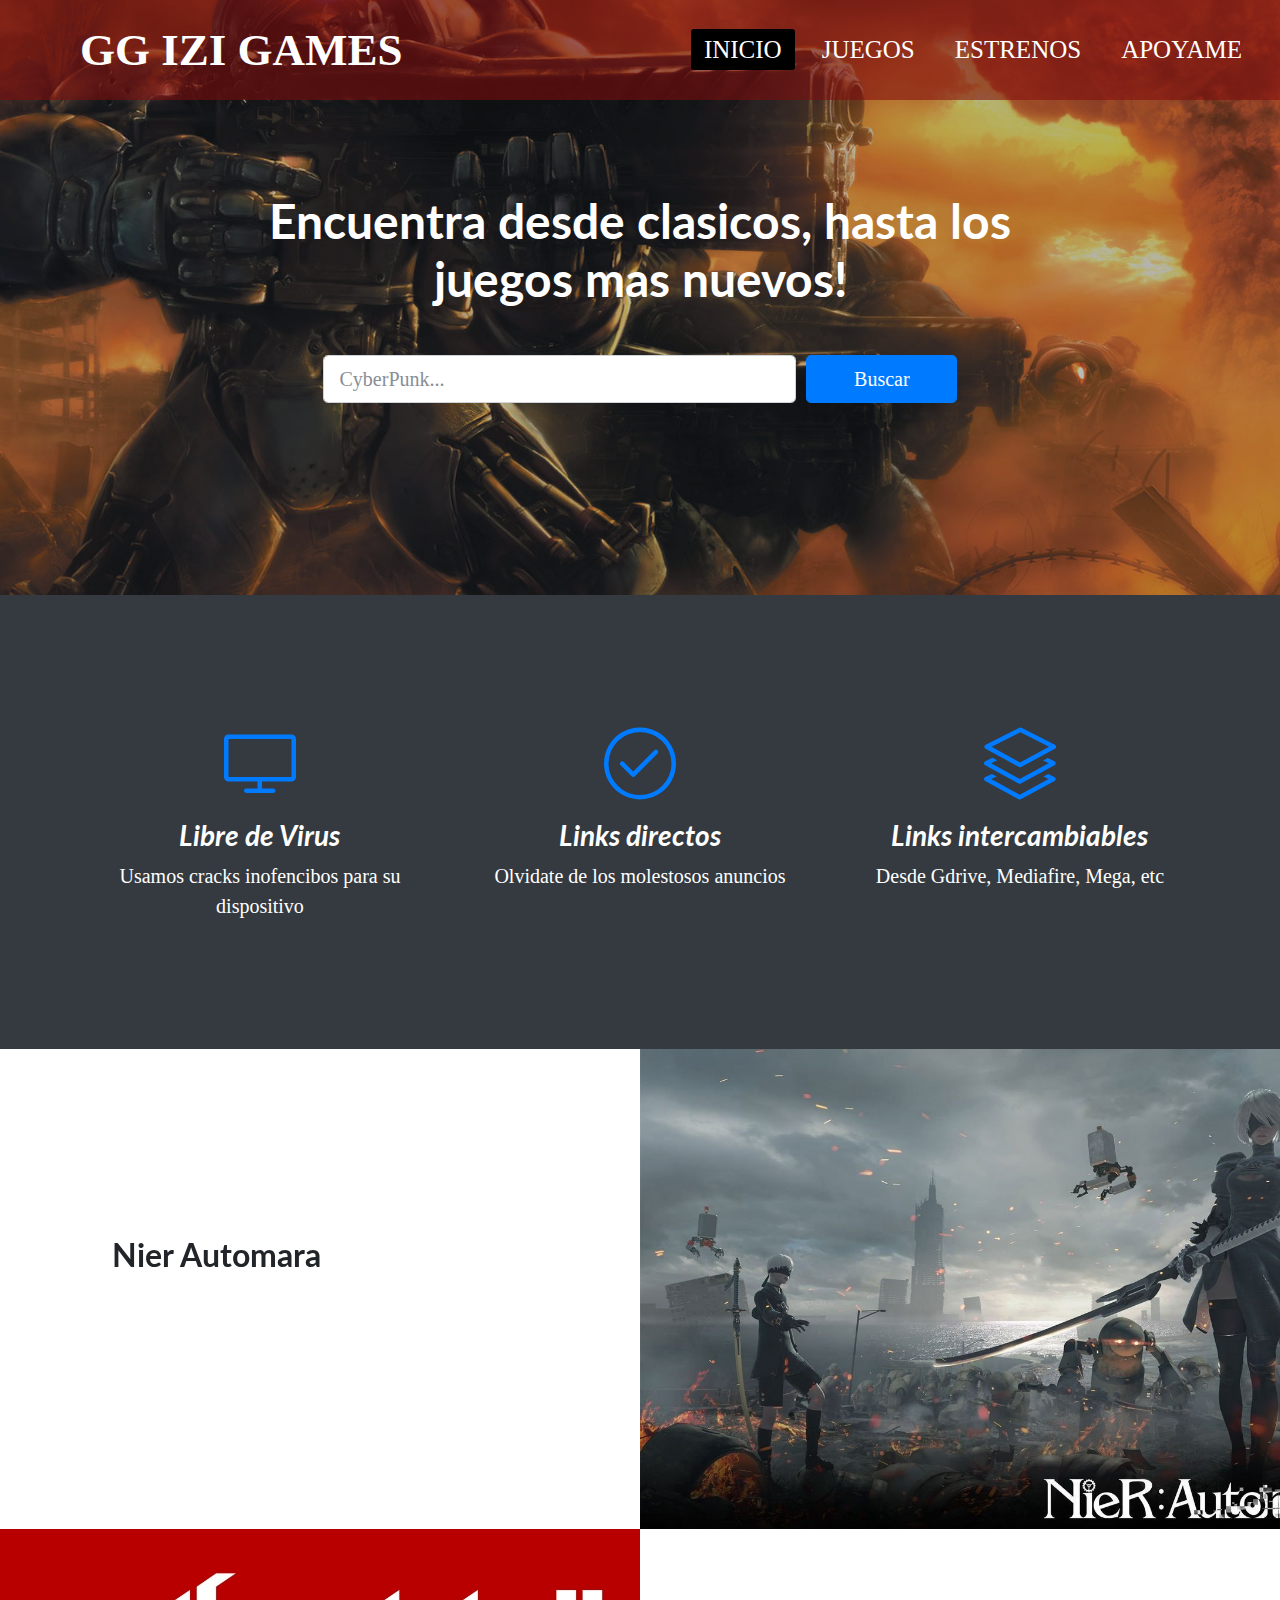
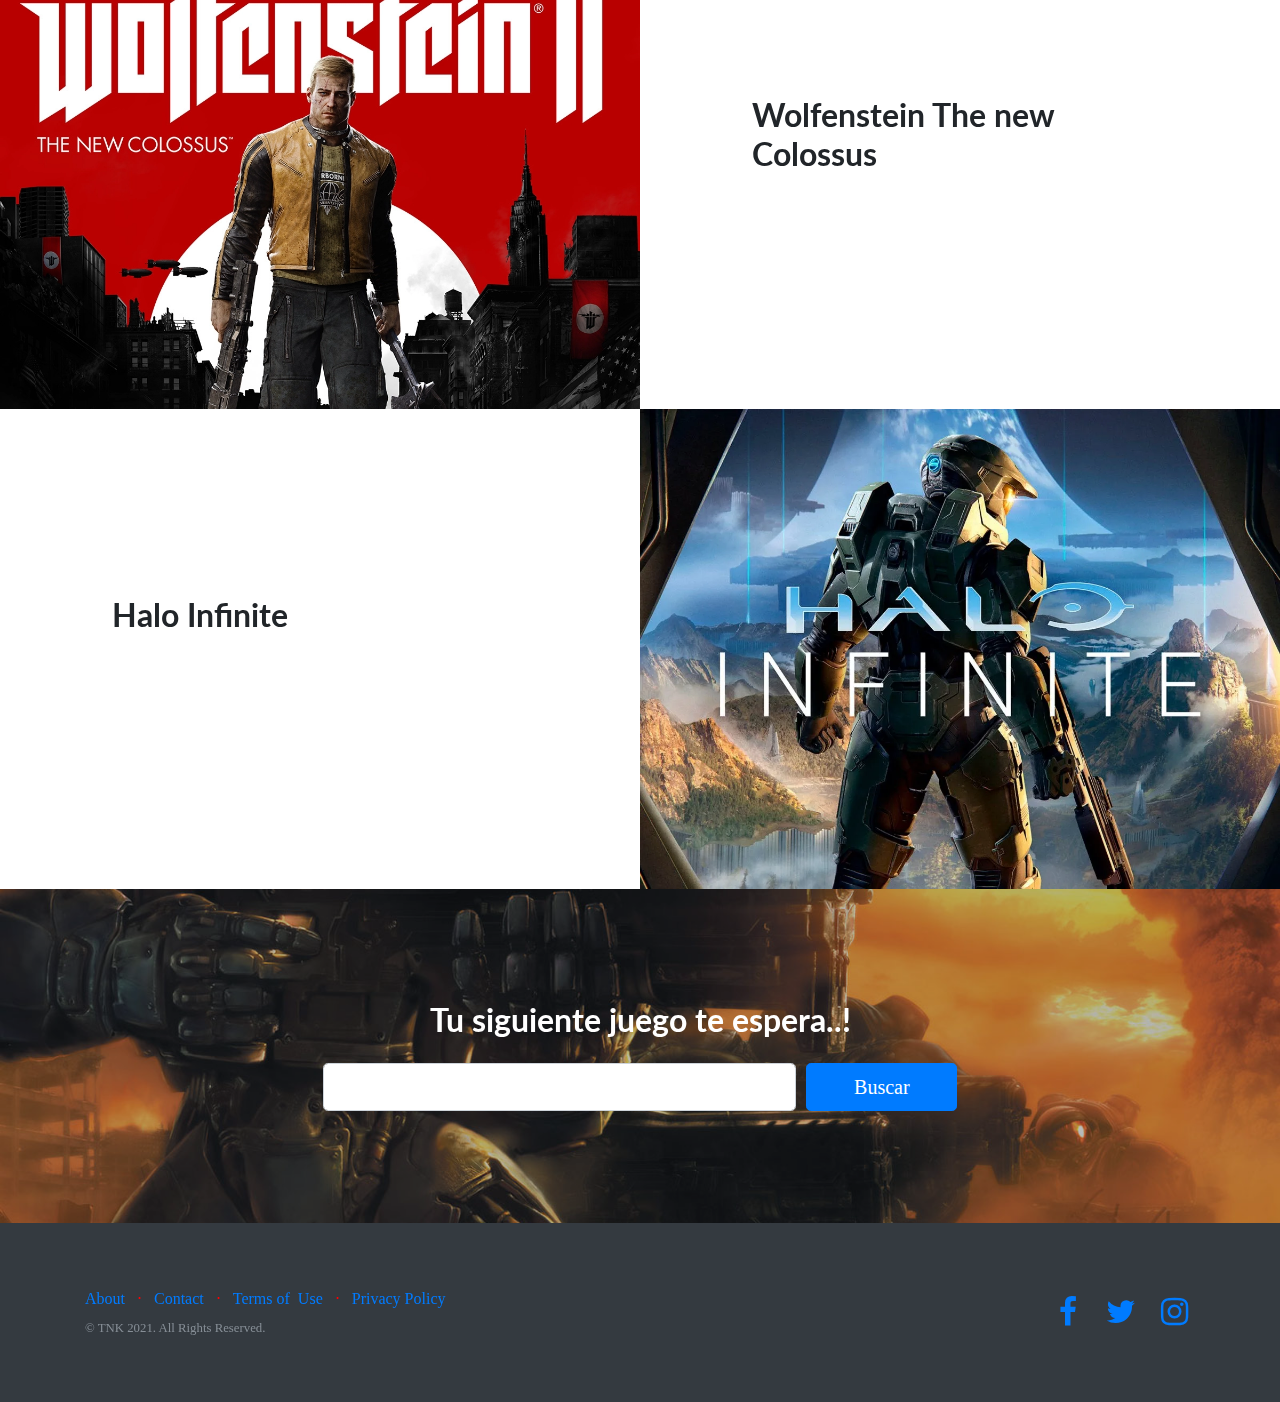
<file: index1.0.html>
<!DOCTYPE html>
<html>
    <div class="bg"></div>
    <div class="bg bg2"></div>
    <div class="bg bg3"></div>
    <div class="bg1"></div>
    <div class="bg1 bg12"></div>
    <div class="bg1 bg13"></div>
<head>
    <meta charset="utf-8">
    <meta name="viewport" content="width=device-width, initial-scale=1.0, shrink-to-fit=no">
    <title>Home</title>
    <link rel="stylesheet" href="est.css">
    <link rel="stylesheet" href="https://cdnjs.cloudflare.com/ajax/libs/font-awesome/5.15.3/css/all.min.css"/>
    <link rel="stylesheet" href="bootstrap/css/bootstrap.min.css">
    <link rel="stylesheet" href="https://fonts.googleapis.com/css?family=Lato:300,400,700,300italic,400italic,700italic">
    <link rel="stylesheet" href="fonts/font-awesome.min.css">
    <link rel="stylesheet" href="fonts/simple-line-icons.min.css">
    <link rel="stylesheet" href="https://cdnjs.cloudflare.com/ajax/libs/animate.css/3.5.2/animate.min.css">
    
</head>

<body>
<nav style="position:absolute; z-index: 1;">
    <input type="checkbox" id="check">
    <label for="check" class="checkbtn">
      <i class="fas fa-bars"></i>
    </label>
    <label class="logo">GG IZI GAMES</label>
    <ul>
      <li><a class="active" href="#">Inicio</a></li>
      <li><a href="#">Juegos</a></li>
      <li><a href="#">Estrenos</a></li>
      <li><a href="#">Apoyame</a></li>
    </ul>
  </nav>
    <header class="masthead text-white text-center" style="background:url('img/bg-masthead.jpg')no-repeat center center;background-size:cover;">
        <div class="overlay"></div>
        <div class="container">
            <div class="row">
                <div class="col-xl-9 mx-auto">
                    <h1 class="mb-5">Encuentra desde clasicos, hasta los juegos mas nuevos!</h1>
                </div>
                <div class="col-md-10 col-lg-8 col-xl-7 mx-auto">
                    <form>
                        <div class="form-row">
                            <div class="col-12 col-md-9 mb-2 mb-md-0"><input class="form-control form-control-lg" type="search" placeholder=CyberPunk...></div>
                            <div class="col-12 col-md-3"><button class="btn btn-primary btn-block btn-lg" type="submit">Buscar</button></div>
                        </div>
                    </form>
                </div>
            </div>
        </div>
    </header>
    <section class="features-icons bg-dark text-center">
        <div class="container">
            <div class="row">
                <div class="col-lg-4">
                    <div class="mx-auto features-icons-item mb-5 mb-lg-0 mb-lg-3">
                        <div class="d-flex features-icons-icon"><i class="icon-screen-desktop m-auto text-primary" style="color: beige;" data-bs-hover-animate="pulse"></i></div>
                        <h3> Libre de Virus</h3>
                        <p class="lead mb-0">Usamos cracks inofencibos para su dispositivo</p>
                    </div>
                </div>
                <div class="col-lg-4">
                    <div class="mx-auto features-icons-item mb-5 mb-lg-0 mb-lg-3">
                        <div class="d-flex features-icons-icon"><i class="icon-check m-auto text-primary" data-bs-hover-animate="pulse"></i></div>
                        <h3>Links directos</h3>
                        <p class="lead mb-0">Olvidate de los molestosos anuncios</p>
                    </div>
                </div>
                <div class="col-lg-4">
                    <div class="mx-auto features-icons-item mb-5 mb-lg-0 mb-lg-3">
                        <div class="d-flex features-icons-icon"><i class="icon-layers m-auto text-primary" data-bs-hover-animate="pulse"></i></div>
                        <h3>Links intercambiables</h3>
                        <p class="lead mb-0">Desde Gdrive, Mediafire, Mega, etc</p>
                    </div>
                </div>
            </div>
        </div>
    </section>
    <section class="showcase">
        <div class="container-fluid p-0">
            <div class="row no-gutters">
                <div class="col-lg-6 order-lg-2 text-white showcase-img" style="background-image:url(&quot;img/bg-showcase-1.jpg&quot;);"><span></span></div>
                <div class="col-lg-6 my-auto order-lg-1 showcase-text">
                    <h2>Nier Automara</h2>
                    <p class="lead mb-0">Uno de los juegos mas aclamados del 2017, con una gran banda sonora y gameplay</p>
                </div>
            </div>
            <div class="row no-gutters">
                <div class="col-lg-6 text-white showcase-img" style="background-image:url(&quot;img/bg-showcase-2.jpg&quot;);"><span></span></div>
                <div class="col-lg-6 my-auto order-lg-1 showcase-text">
                    <h2>Wolfenstein The new Colossus</h2>
                    <p class="lead mb-0">Esta es la segunda entrega de la re imaginacion del clasico Wolfenstein 3D</p>
                </div>
            </div>
            <div class="row no-gutters">
                <div class="col-lg-6 order-lg-2 text-white showcase-img" style="background-image:url(&quot;img/bg-showcase-3.jpg&quot;);"><span></span></div>
                <div class="col-lg-6 my-auto order-lg-1 showcase-text">
                    <h2>Halo Infinite</h2>
                    <p class="lead mb-0">Uno de los juegos mas esperados del 2021, estara disponible en su dia de lanzamiento</p>
                </div>
            </div>
        </div>
    </section>
   
    <section class="call-to-action text-white text-center" style="background:url(&quot;img/bg-masthead.jpg&quot;) no-repeat center center;background-size:cover;">
        <div class="overlay"></div>
        <div class="container">
            <div class="row">
                <div class="col-xl-9 mx-auto">
                    <h2 class="mb-4">Tu siguiente juego te espera..!</h2>
                </div>
                <div class="col-md-10 col-lg-8 col-xl-7 mx-auto">
                    <form>
                        <div class="form-row">
                            <div class="col-12 col-md-9 mb-2 mb-md-0"><input class="form-control form-control-lg" type="search"></div>
                            <div class="col-12 col-md-3"><button class="btn btn-primary btn-block btn-lg" type="submit">Buscar</button></div>
                        </div>
                    </form>
                </div>
            </div>
        </div>
    </section>
    <footer class="footer bg-dark">
        <div class="container">
            <div class="row">
                <div class="col-lg-6 my-auto h-100 text-center text-lg-left">
                    <ul class="list-inline mb-2">
                        <li class="list-inline-item" style=><a href="#">About</a></li>
                        <li class="list-inline-item"><span>⋅</span></li>
                        <li class="list-inline-item"><a href="#">Contact</a></li>
                        <li class="list-inline-item"><span>⋅</span></li>
                        <li class="list-inline-item"><a href="#">Terms of &nbsp;Use</a></li>
                        <li class="list-inline-item"><span>⋅</span></li>
                        <li class="list-inline-item"><a href="#">Privacy Policy</a></li>
                    </ul>
                    <p class="text-muted small mb-4 mb-lg-0">© TNK 2021. All Rights Reserved.</p>
                </div>
                <div class="col-lg-6 my-auto h-100 text-center text-lg-right">
                    <ul class="list-inline mb-0">
                        <li class="list-inline-item"><a href="#"><i class="fa fa-facebook fa-2x fa-fw"></i></a></li>
                        <li class="list-inline-item"><a href="#"><i class="fa fa-twitter fa-2x fa-fw"></i></a></li>
                        <li class="list-inline-item"><a href="#"><i class="fa fa-instagram fa-2x fa-fw"></i></a></li>
                    </ul>
                </div>
            </div>
        </div>
    </footer>
    <script src="js/jquery.min.js"></script>
    <script src="bootstrap/js/bootstrap.min.js"></script>
    <script src="js/bs-init.js"></script>

</body>

</html>
</file>
<file: est.css>
*{
    padding: 0;
    margin: 0;
    text-decoration: none;
    list-style: none;
    box-sizing: border-box;
    font-family: 'Franklin Gothic Medium';
  }
  body{
    font-family: montserrat;
  }
  nav{
    background: rgba(129, 12, 12, 0.575);
    height: 100px;
    width: 100%;
  }
  label.logo{
    color: white;
    font-size: 45px;
    line-height: 100px;
    padding: 0 80px;
    font-weight: bold;
  }
  nav ul{
    float: right;
    margin-right: 20px;
  }
  nav ul li{
    display: inline-block;
    line-height: 100px;
    margin: 0 5px;
  }
  nav ul li a{
    color: white;
    font-size: 25px;
    padding: 7px 13px;
    border-radius: 3px;
    text-transform: uppercase;
  }
  a.active,a:hover{
    background: black;
    transition: .5s;
  }
  .checkbtn{
    font-size: 30px;
    color: white;
    float: right;
    line-height: 80px;
    margin-right: 40px;
    cursor: pointer;
    display: none;
  }
  #check{
    display: none;
  }
  @media (max-width: 952px){
    label.logo{
      font-size: 30px;
      padding-left: 50px;
    }
    nav ul li a{
      font-size: 16px;
    }
  }
  @media (max-width: 858px){
    .checkbtn{
      display: block;
    }
    ul{
      position: fixed;
      width: 100%;
      height: 100vh;
      background:rgba(129, 12, 12, 0.808);
      top: 100px;
      left: -100%;
      text-align: center;
      transition: all .5s;
    }
    nav ul li{
      display: block;
      margin: 50px 0;
      line-height: 30px;
    }
    nav ul li a{
      font-size: 30px;
    }
    a:hover,a.active{
      background: none;
      color: white;
    }
    #check:checked ~ ul{
      left: 0;
    }
  }

  /**/
  html {
    height:100%;
  }
  
  body {
    margin:0;
  }
  #content{
    background-color:rgba(51, 20, 20, 0.247);
    border-radius:.25em;
    box-shadow:0 0 .25em rgba(0,0,0,.25);
    box-sizing:border-box;
    left:50%;
    padding:25px;
    width: 85% ;
    height: 85%;
    position:fixed;
    text-align:center;
    top:59%;
    transform:translate(-50%, -55%);
}
  .bg {
    animation:slide 5s ease-in-out infinite alternate;
    background-image: linear-gradient(45deg, rgba(226, 21, 21, 0.726) 50%, rgba(233, 39, 39, 0.404) 50%);
    bottom:0;
    left:-50%;
    opacity:.5;
    position:fixed;
    right:-50%;
    top:0;
    z-index:-1;
  }
  
  .bg2 {
    animation-direction:alternate-reverse;
    animation-duration:6s;
  }
  
  .bg3 {
    animation-duration:7s;
  }
  /**/
  .bg1 {
    animation:slide 5s ease-in-out infinite alternate;
    background-image: linear-gradient(135deg, rgba(194, 59, 59, 0.301) 50%, rgba(146, 35, 35, 0.774) 50%);
    bottom:0;
    left:-50%;
    opacity:.5;
    position:fixed;
    right:-50%;
    top:0;
    z-index:-1;
  }
  
  .bg12 {
    animation-direction:alternate-reverse;
    animation-duration:6s;
  }
  
  .bg13 {
    animation-duration:7s;
  }
  
  h1 {
    font-family:monospace;
  }
  
  @keyframes slide {
    0% {
      transform:translateX(-25%);
    }
    100% {
      transform:translateX(25%);
    }
  }
h3{
  color: white;
  font-style: italic;
}
p{
  color: white;
}
.list-inline-item{
  color: red;
}
</file>
